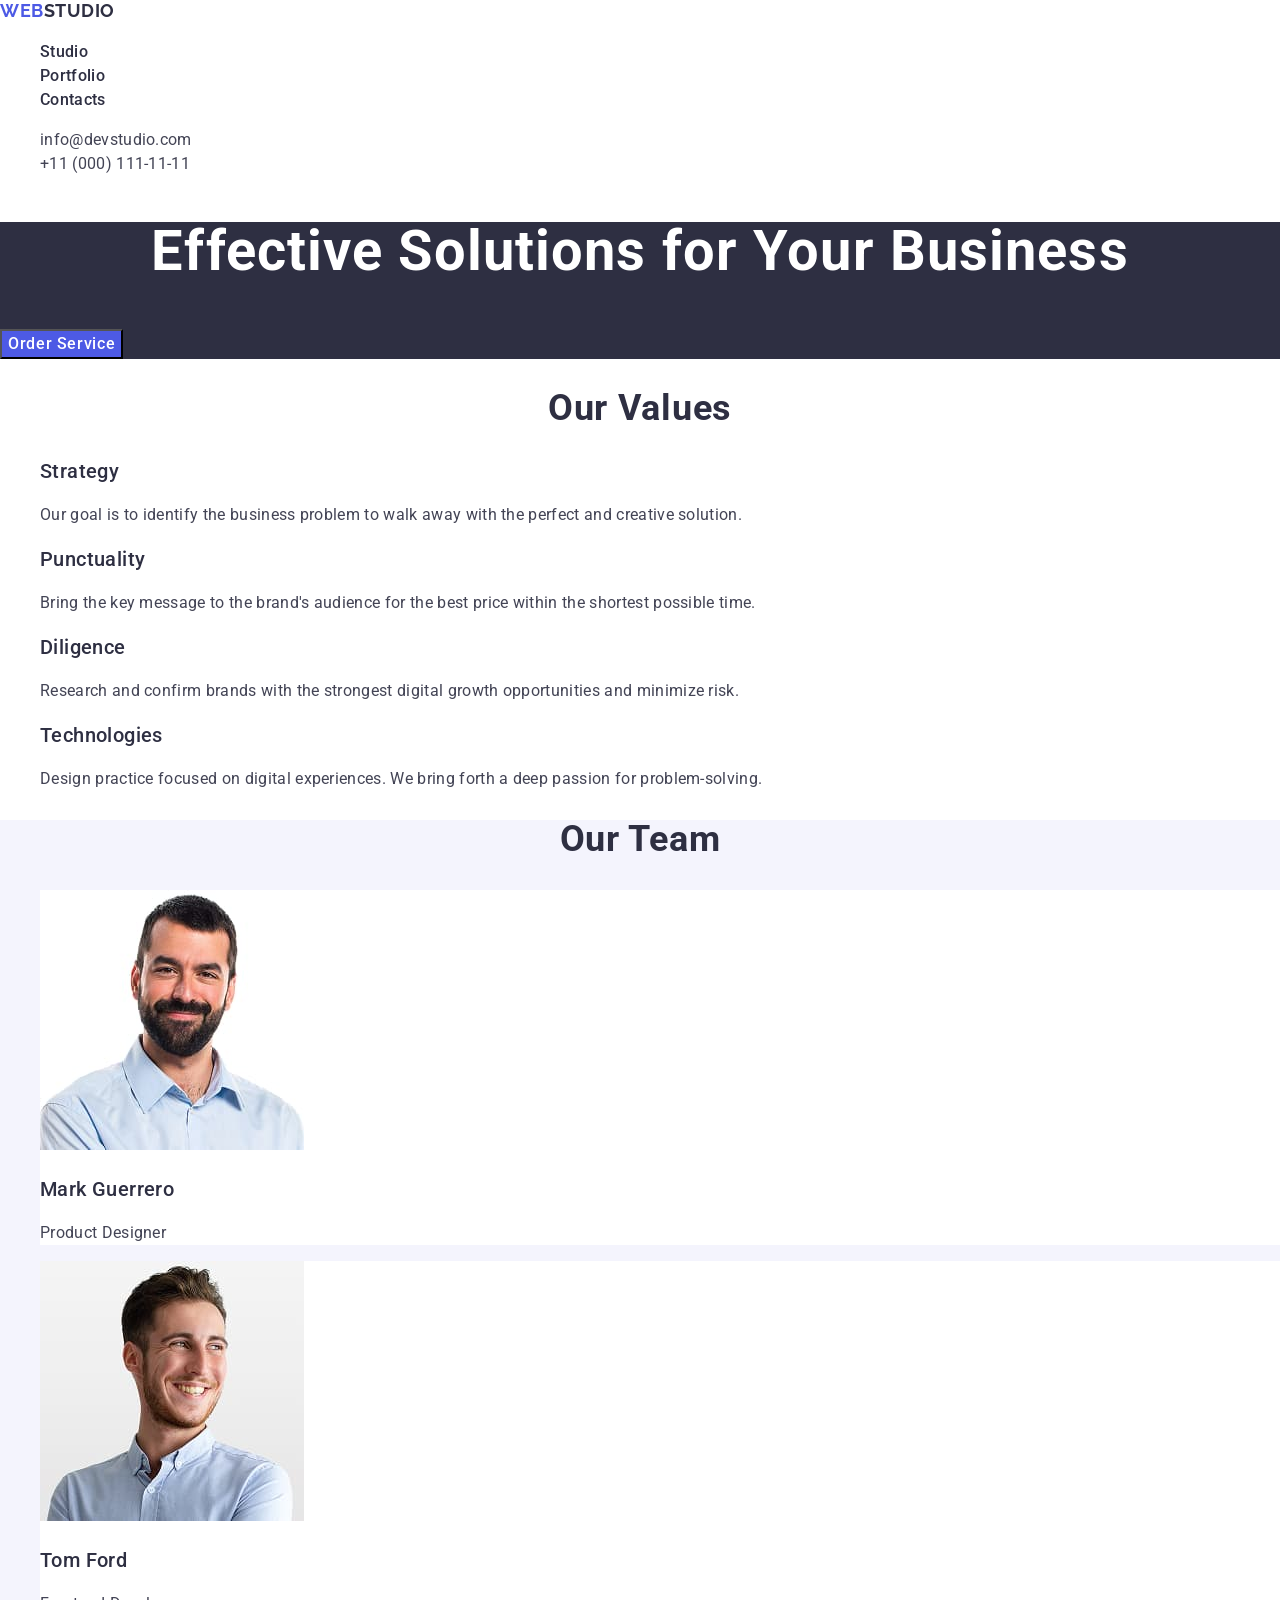
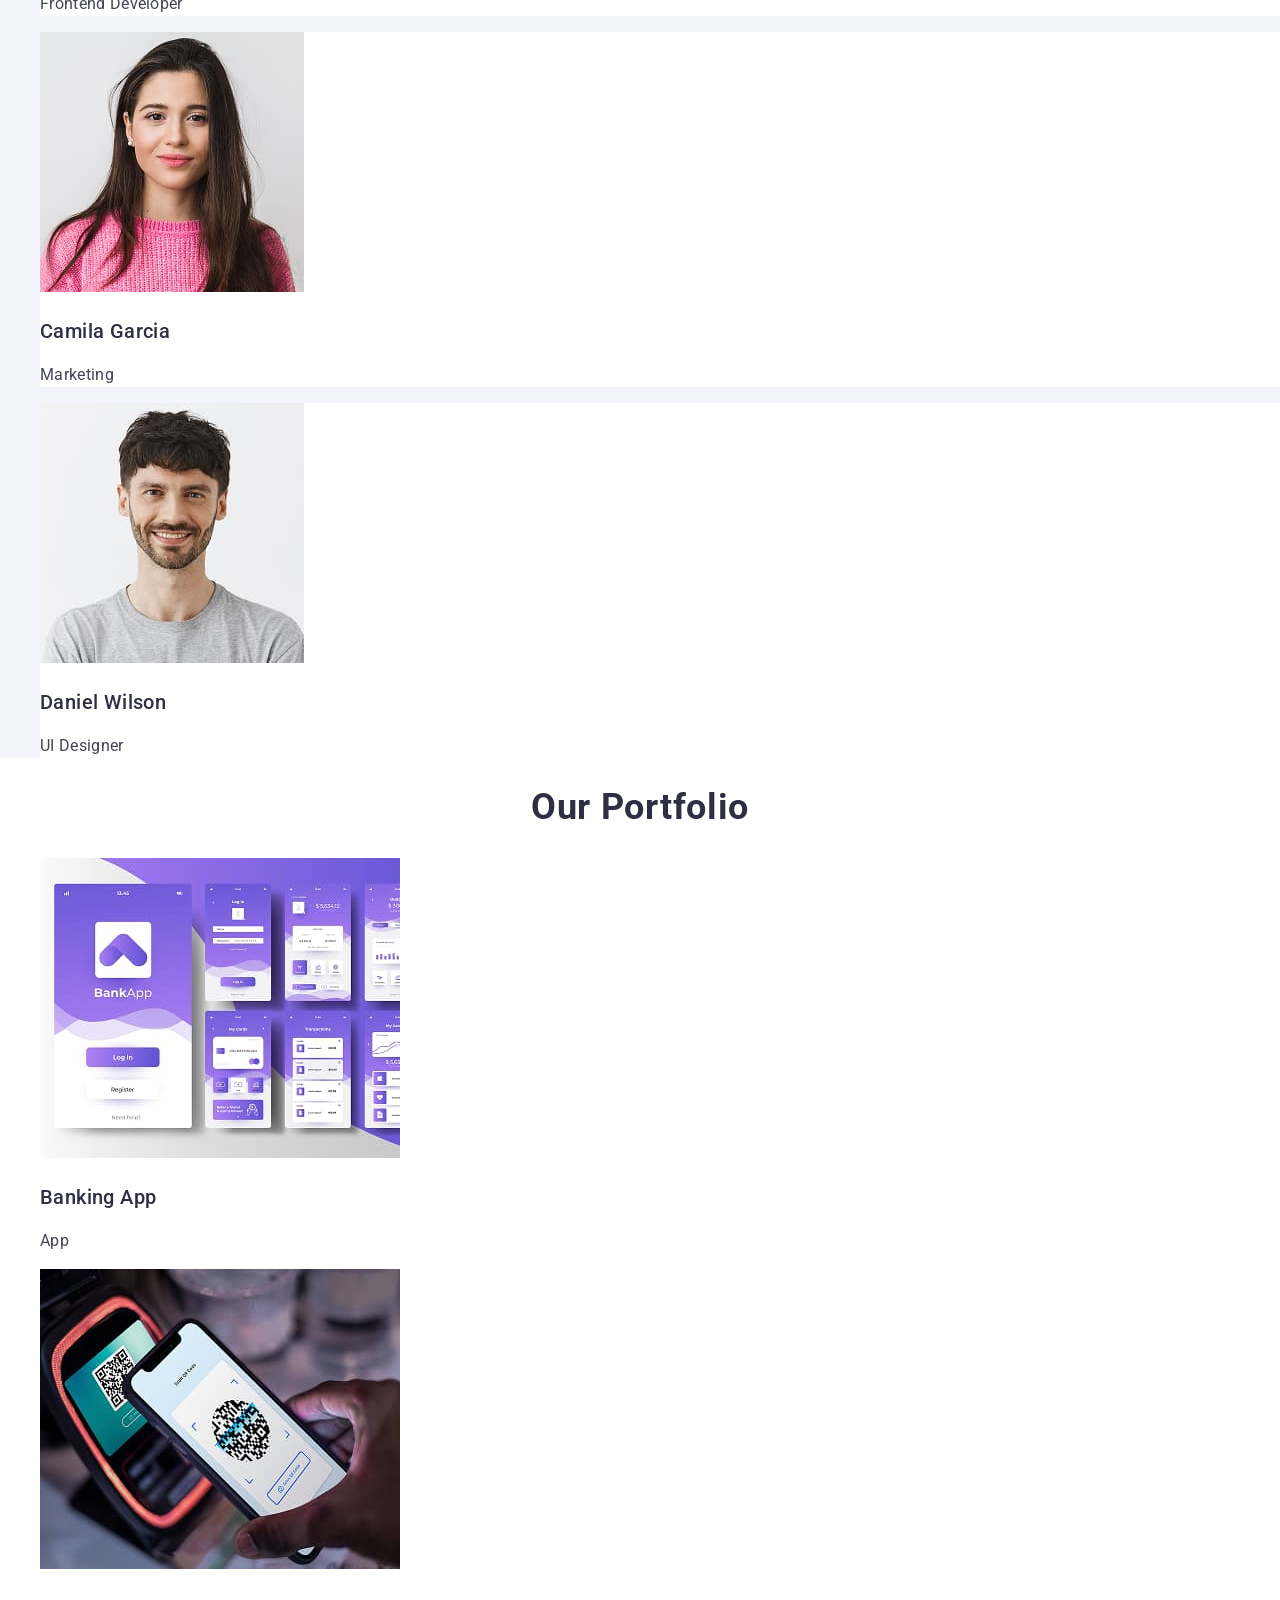
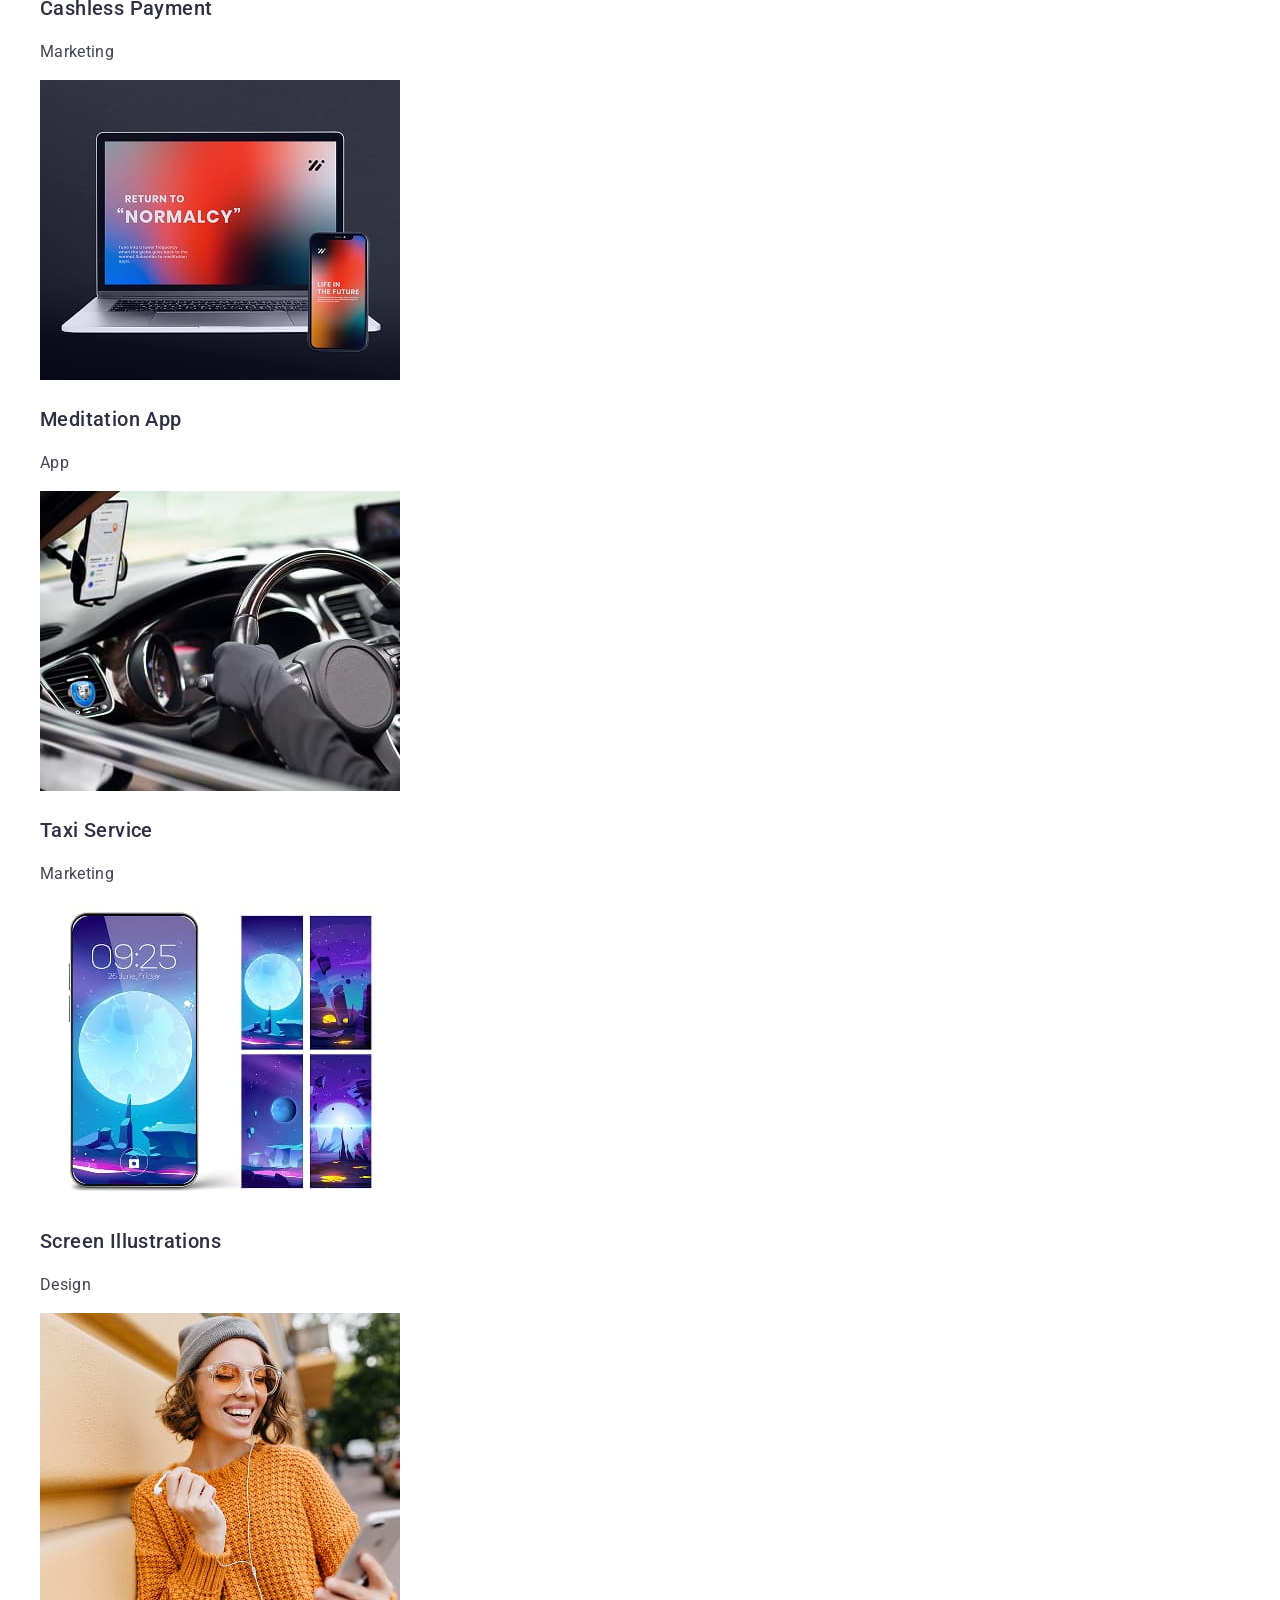
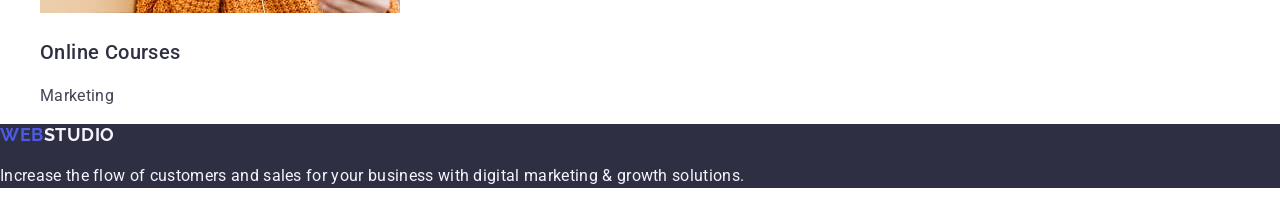
<file: index.html>
<!DOCTYPE html>
<html lang="en">
<head>
    <meta charset="UTF-8">
    <meta name="viewport" content="width=device-width, initial-scale=1.0">
    <link rel="preconnect" href="https://fonts.googleapis.com">
    <link rel="preconnect" href="https://fonts.gstatic.com" crossorigin>
    <link href="https://fonts.googleapis.com/css2?family=Raleway:wght@700&family=Roboto:wght@100..900&display=swap" rel="stylesheet">
    <link rel="stylesheet" href="https://cdnjs.cloudflare.com/ajax/libs/modern-normalize/1.1.0/modern-normalize.min.css">
    <link rel="stylesheet" href="./css/styles.css">
    <title>Homework #1</title>
</head>
<body>

    <header class="header">
        <nav class="header-nav">
            <a href="./index.html" class="logo">Web<span class="logo-span">Studio</span></a>
            <ul class="list">
                <li class="list-item"><a href="./index.html" class="link">Studio</a></li>
                <li class="list-item"><a href="" class="link">Portfolio</a></li>
                <li class="list-item"><a href="" class="link">Contacts</a></li>
            </ul>
        </nav>
        <address class="header-address">
            <ul class="list">
                <li class="list-item"><a href="mailto:info@devstudio.com" class="link">info@devstudio.com</a></li>
                <li class="list-item"><a href="tel:+110001111111" class="link">+11 (000) 111-11-11</a></li>
            </ul>
        </address>
    </header>


    <main>

        <section class="order-section">
            <h1 class="main-title">Effective Solutions for Your Business</h1>
            <button type="button" class="button">Order Service</button>
        </section>

        <section class="values-section">
            <!-- will be hidden later -->
            <h2 class="section-title">Our Values</h2>
            <ul class="list">
                <li class="list-item">
                    <h3 class="sub-title">Strategy</h3>
                    <p class="text">Our goal is to identify the business problem to walk away with the perfect and creative solution.</p>
                </li>
                <li class="list-item">
                    <h3 class="sub-title">Punctuality</h3>
                    <p class="text">Bring the key message to the brand's audience for the best price within the shortest possible time.</p>
                </li>
                <li class="list-item">
                    <h3 class="sub-title">Diligence</h3>
                    <p class="text">Research and confirm brands with the strongest digital growth opportunities and minimize risk.</p>
                </li>
                <li class="list-item">
                    <h3 class="sub-title">Technologies</h3>
                    <p class="text">Design practice focused on digital experiences. We bring forth a deep passion for problem-solving.</p>
                </li>
            </ul>
        </section>

        <section class="team-section">
            <h2 class="section-title">Our Team</h2>
            <ul class="list">
                <li class="list-item">
                    <img src="./images/mark-guerrero.jpg" alt="Mark Guerrero, Product Designer of the team" width="264">
                    <h3 class="sub-title">Mark Guerrero</h3>
                    <p class="text">Product Designer</p>
                </li>
                <li class="list-item">
                    <img src="./images/tom-ford.jpg" alt="Tom Ford, Frontend Developer, smiling" width="264">
                    <h3 class="sub-title">Tom Ford</h3>
                    <p class="text">Frontend Developer</p>
                </li>
                <li class="list-item">
                    <img src="./images/camila-garcia.jpg" alt="Camila Garcia, Marketing Specialist, wearing a pink sweater" width="264">
                    <h3 class="sub-title">Camila Garcia</h3>
                    <p class="text">Marketing</p>
                </li>
                <li class="list-item">
                    <img src="./images/daniel-wilson.jpg" alt="Daniel Wilson, UI Designer, with short hair and a beard" width="264">
                    <h3 class="sub-title">Daniel Wilson</h3>
                    <p class="text">UI Designer</p>
                </li>
            </ul>
        </section>

        <section class="portfolio-section">
            <h2 class="section-title">Our Portfolio</h2>
            <ul class="list">
                <li class="list-item">
                    <img src="./images/banking-app.jpg" alt="Mobile banking app interface in purple tones" width="360">
                    <h3 class="sub-title">Banking App</h3>
                    <p class="text">App</p>
                </li>
                <li class="list-item">
                    <img src="./images/cashless-payment.jpg" alt="Person making a payment using a QR code on a smartphone" width="360">
                    <h3 class="sub-title">Cashless Payment</h3>
                    <p class="text">Marketing</p>
                </li>
                <li class="list-item">
                    <img src="./images/meditation-app.jpg" alt="Laptop and smartphone displaying a meditation app screen" width="360">
                    <h3 class="sub-title">Meditation App</h3>
                    <p class="text">App</p>
                </li>
                <li class="list-item">
                    <img src="./images/taxi-service.jpg" alt="Gloved hand holding a car steering wheel with navigation on" width="360">
                    <h3 class="sub-title">Taxi Service</h3>
                    <p class="text">Marketing</p>
                </li>
                <li class="list-item">
                    <img src="./images/screen-illustrations.jpg" alt="Futuristic moon-themed illustration on a smartphone screen" width="360">
                    <h3 class="sub-title">Screen Illustrations</h3>
                    <p class="text">Design</p>
                </li>
                <li class="list-item">
                    <img src="./images/online-courses.jpg" alt="Smiling woman in glasses and a beanie listening to an online course outdoors" width="360">
                    <h3 class="sub-title">Online Courses</h3>
                    <p class="text">Marketing</p>
                </li>
            </ul>
        </section>

    </main>


    <footer class="footer">
        <a href="./index.html" class="logo">Web<span class="logo-span">Studio</span></a>
        <p class="text">Increase the flow of customers and sales for your business with digital marketing & growth solutions.</p>
    </footer>

</body>
</html>
</file>
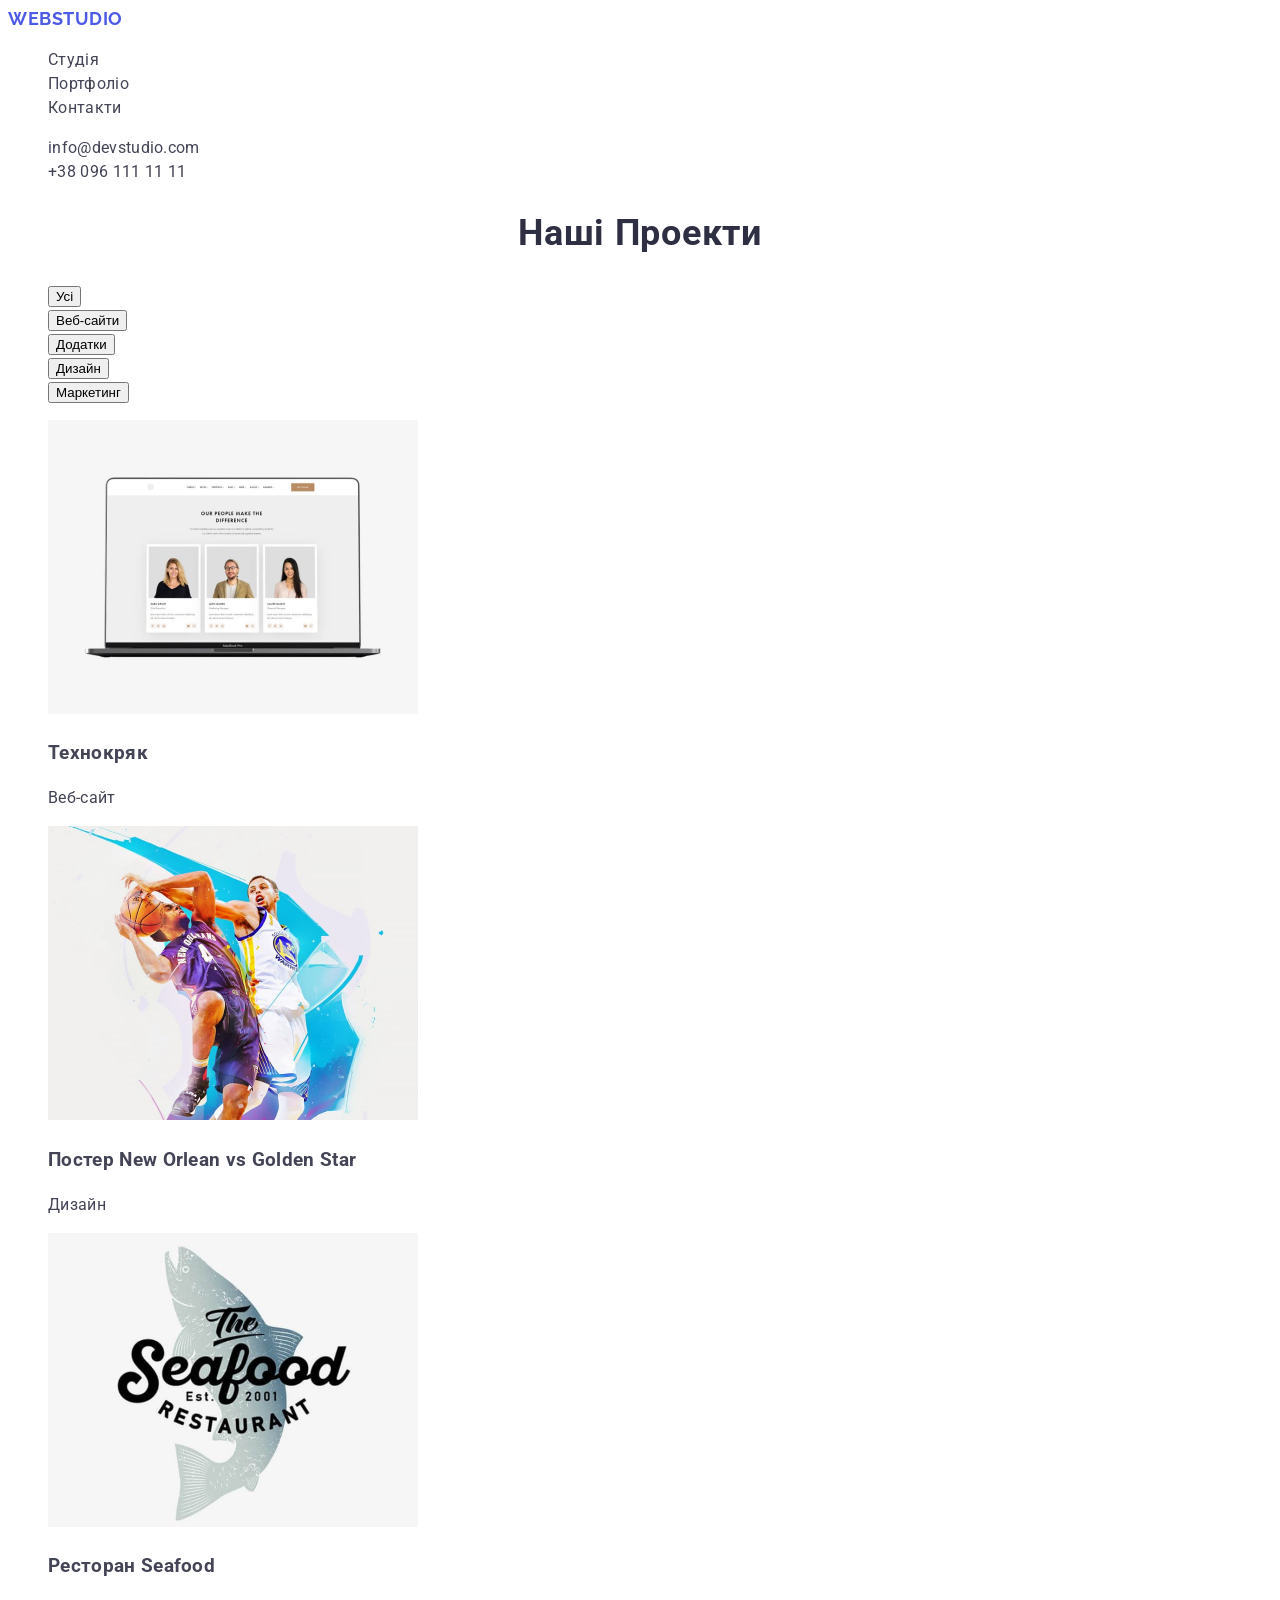
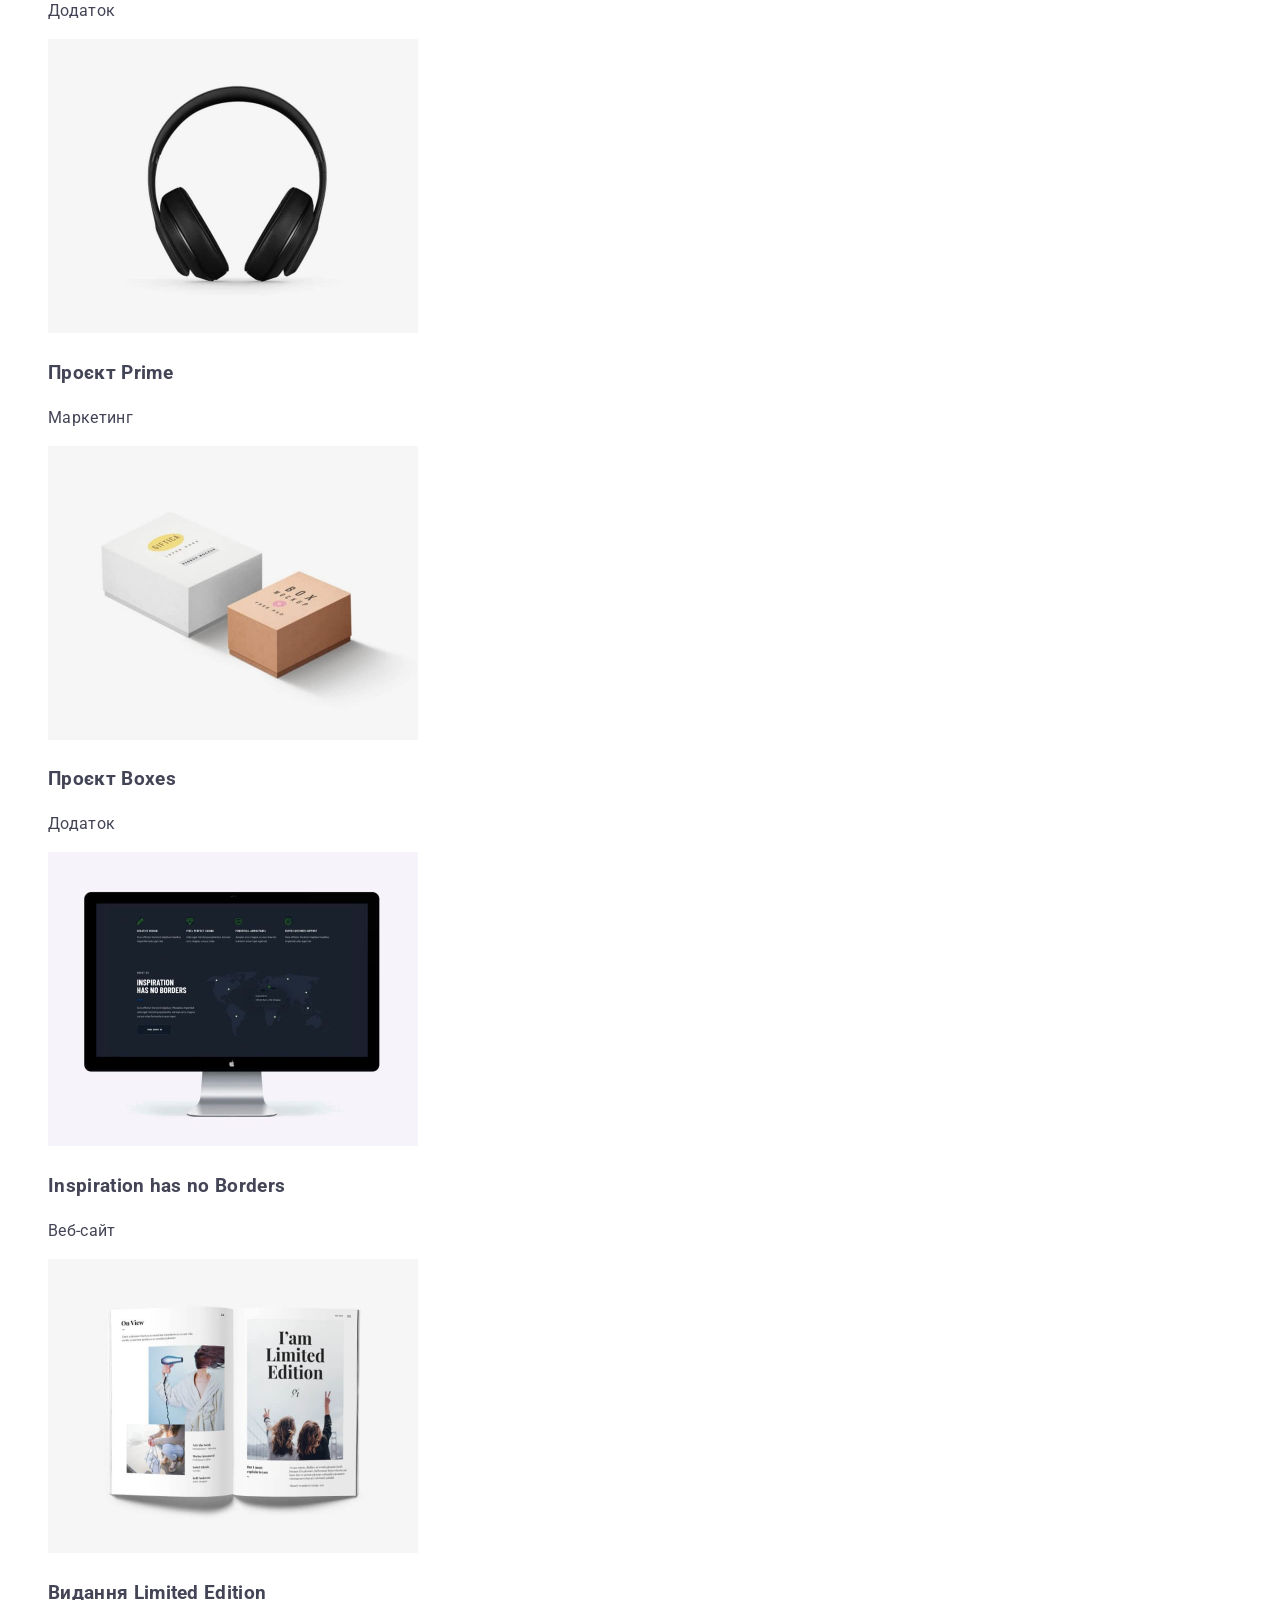
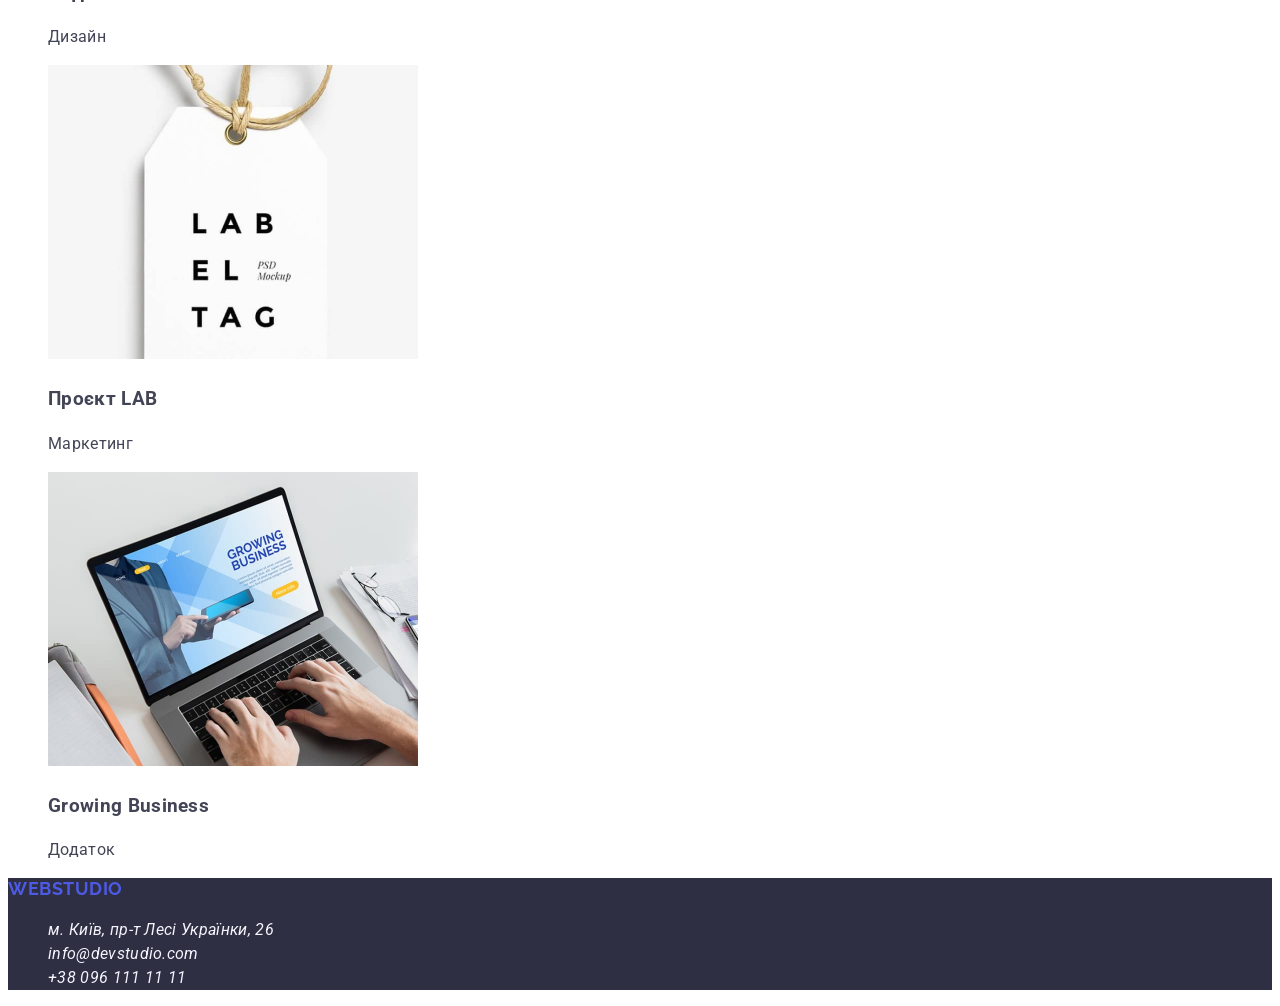
<file: portfolio.html>
<!DOCTYPE html>
<html lang="uk">

<head>
    <meta charset="UTF-8">
    <meta http-equiv="X-UA-Compatible" content="IE=edge">
    <meta name="viewport" content="width=device-width, initial-scale=1.0">
    <title>Портфоліо</title>
    <link href="https://fonts.googleapis.com/css2?family=Raleway:wght@700&family=Roboto:wght@400;500;700;900&display=swap" rel="stylesheet">
    <link rel="stylesheet" href="./css/styles.css">
</head>

<body>
    <header class="header">
        <nav>
            <a href="./index.html" class="logo"><span class="logo-part">Web</span>Studio</a>
            <ul class="site-nav list">
                <li><a href="./index.html" class="link">Студія</a></li>
                <li><a href="./portfolio.html" class="link current">Портфоліо</a></li>
                <li><a href="#" class="link">Контакти</a></li>
            </ul>
        </nav>
        <ul class="header-contacts list">
            <li><a href="mailto:info@devstudio.com" class="link">info@devstudio.com</a></li>
            <li><a href="tel:+380961111111" class="link">+38 096 111 11 11</a></li>
        </ul>
    </header>

    <main>
        <section class="section portfolio">
            <h1 class="section-title visually-hidden">Наші проекти</h1>
            <ul class="filter list">
                <li><button type="button" class="button current">Усі</button></li>
                <li><button type="button" class="button">Веб-сайти</button></li>
                <li><button type="button" class="button">Додатки</button></li>
                <li><button type="button" class="button">Дизайн</button></li>
                <li><button type="button" class="button">Маркетинг</button></li>
            </ul>
        
            <ul class="projects-list list">
                <li class="block">
                    <img src="./images/img01.jpg" alt="Ноутбук з відкритим сайтом" width="370">
                    <h3 class="title">Технокряк</h3>
                    <p class="text">Веб-сайт</p>
                </li>
                <li class="block">
                    <img src="./images/img02.jpg" alt="Два баскетболісти у стрибку" width="370">
                    <h3 class="title" lang="en">Постер New Orlean vs Golden Star</h3>
                    <p class="text">Дизайн</p>
                </li>
                <li class="block">
                    <img src="./images/img03.jpg" alt="Лого ресторану" width="370">
                    <h3 class="title" lang="en">Ресторан Seafood</h3>
                    <p class="text">Додаток</p>
                </li>
                <li class="block">
                    <img src="./images/img04.jpg" alt="Чорні повнорозмірні навушники" width="370">
                    <h3 class="title" lang="en">Проєкт Prime</h3>
                    <p class="text">Маркетинг</p>
                </li>
                <li class="block">
                    <img src="./images/img05.jpg" alt="Дві дизайнерські коробочки" width="370">
                    <h3 class="title" lang="en">Проєкт Boxes</h3>
                    <p class="text">Додаток</p>
                </li>
                <li class="block">
                    <img src="./images/img06.jpg" alt="Відкритий на компьютері сайт" width="370">
                    <h3 class="title" lang="en">Inspiration has no Borders</h3>
                    <p class="text">Веб-сайт</p>
                </li>
                <li class="block">
                    <img src="./images/img07.jpg" alt="Відкрита книга" width="370">
                    <h3 class="title" lang="en">Видання Limited Edition</h3>
                    <p class="text">Дизайн</p>
                </li>
                <li class="block">
                    <img src="./images/img08.jpg" alt="Бирка з логотипом" width="370">
                    <h3 class="title" lang="en">Проєкт LAB</h3>
                    <p class="text">Маркетинг</p>
                </li>
                <li class="block">
                    <img src="./images/img09.jpg" alt="Людина працює за ноутбуком" width="370">
                    <h3 class="title" lang="en">Growing Business</h3>
                    <p class="text">Додаток</p>
                </li>
            </ul>
        </section>
    </main>

    <footer class="footer">
        <a href="./index.html" class="logo"><span class="logo-part">Web</span>Studio</a>
        <address>
            <ul class="footer-contacts list">
                <li><a href="https://goo.gl/maps/CPtrU1FHBa2aNyZL9" target="_blank" rel="noopener noreferrer nofollow" class="link location">м. Київ, пр-т Лесі Українки, 26</a></li>
                <li><a href="mailto:info@devstudio.com" class="link">info@devstudio.com</a></li>
                <li><a href="tel:+380961111111" class="link">+38 096 111 11 11</a></li>
            </ul>
        </address>
    </footer>
</body>

</html>
</file>
<file: css/styles.css>
:root {
    --primaryBrandColor: #4D5AE5;
    --pressedStateColor: #404BBF;
    --darkColor: #2E2F42;
    --successColor: #31D0AA;
    --textColor: #434455;
    --subtleTextColor: #8E8F99;
    --accentColor: #E7E9FC;
    --lightColor: #F4F4FD;
    --modalOverlayColor: #2E2F4266;
    --heroBackgroundColor: #2E2F42B2;
    --whiteBackgroundColor: #FFFFFF;
    --modalBackgroundColor: #FCFCFC;
}

body {
    font-family: "Roboto", sans-serif;
    color: var(--textColor);
    background-color: var(--whiteBackgroundColor);
    font-size: 16px;
    line-height: 1.5;
    letter-spacing: 0.02em;
}

ul, ol {
    list-style-type: none;
}

a {
    color: inherit;
    text-decoration: none;
}

.logo {
    color: var(--primaryBrandColor);
    font-family: "Raleway", sans-serif;
    font-weight: 700;
    font-size: 18px;
    line-height: 1.17;
    text-transform: uppercase;
    letter-spacing: 0.03em;
}

.logo-span {
    color: var(--darkColor);
}

.text {
    font-size: 16px;
    letter-spacing: 0.02em
}

.header .link:hover, 
.header .link:focus {
    color: var(--pressedStateColor);
}

.header-address {
    font-style: normal;
}

.main-title {
    color: var(--whiteBackgroundColor);
    font-weight: 700;
    font-size: 56px;
    line-height: 1.07;
    letter-spacing: 0.02em;
    text-align: center;
}

.section-title {
    color: var(--darkColor);
    font-weight: 700;
    font-size: 36px;
    line-height: 1.11;
    letter-spacing: 0.02em;
    text-align: center;
    text-transform: capitalize;
}

.sub-title {
    color: var(--darkColor);
    font-weight: 500;
    font-size: 20px;
    line-height: 1.2;
    letter-spacing: 0.02em;
    text-transform: capitalize;
}

.header-nav .list {
    color: var(--darkColor);
    font-weight: 500;
}

.order-section {
    background-color: var(--darkColor);
}

.order-section .button {
    color: var(--whiteBackgroundColor);
    background-color: var(--primaryBrandColor);
    font-weight: 500;
    line-height: 1.5;
    letter-spacing: 0.04em;
    vertical-align: middle;
    cursor: pointer;
}

.order-section .button:hover, 
.order-section .button:focus {
    background-color: var(--pressedStateColor);
}

.team-section {
    background-color: var(--lightColor);
}

.team-section .list-item {
    background-color: var(--whiteBackgroundColor);
}

.footer {
    color: var(--lightColor);
    background-color: var(--darkColor);
}

.footer .logo-span {
    color: var(--lightColor);
}
</file>
